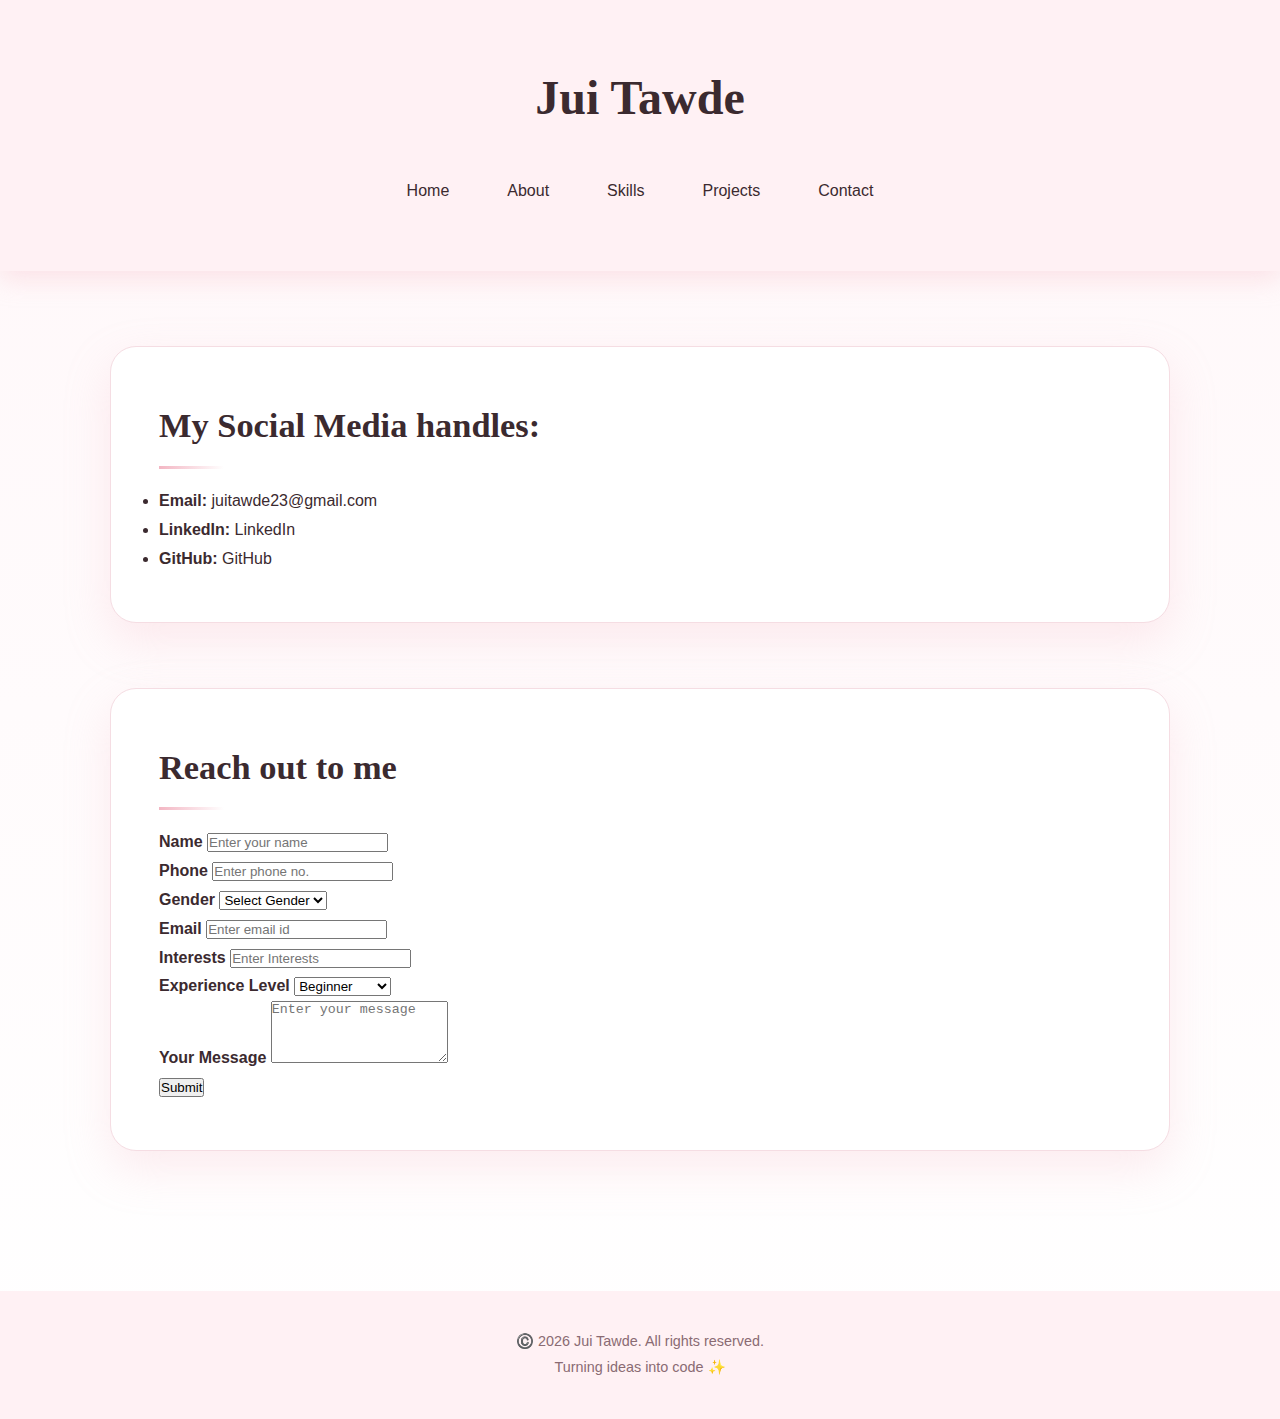
<file: contact.html>
<!DOCTYPE html>
<html lang="en">
<head>
    <meta charset="UTF-8">
    <meta name="viewport" content="width=device-width, initial-scale=1.0">
    <title>Contact</title>
    <link rel="stylesheet" href="style.css">
</head>
<body>
    <header>
    <div align="center">
       <h1 class="logo">Jui Tawde</h1>
       <nav>
       <a href="index.html">Home</a>
       <a href="about.html">About</a>
       <a href="skills.html">Skills</a>
       <a href="projects.html">Projects</a>
       <a href="contact.html">Contact</a>
    </nav>
    </div>
  </header>
    <main>
        <section class="Connect">
        <h2><strong>My Social Media handles:</strong></h2>
        <ul>
         <li><p><strong>Email: </strong>juitawde23@gmail.com</p></li>
         <li><p><strong>LinkedIn: </strong><a href="https://www.linkedin.com/in/jui-tawde-788210385/" target="_blank">LinkedIn</a></p></li>
         <li><p><strong>GitHub: </strong><a href="https://github.com/juitawde" target="_blank">GitHub</a> </p></li>
        </ul>
        </section>
    
        <section id="form">
        <h2><strong>Reach out to me</strong></h2>
        <form action="https://formspree.io/f/xkoonqkl" method="POST">
        <input type="hidden" name="_next" value="thankyou.html">
        <input type="hidden" name="_subject" value="New Portfolio Contact Form">
        <input type="hidden" name="_captcha" value="false">
        <input type="hidden" name="_template" value="table">

        <!-- Form details start here -->
        <div>
            <label for="name"><strong>Name</strong></label>
            <input id="name" type="text" name="name" placeholder="Enter your name" required>
        </div>

        <div>
            <label for="phone"><strong>Phone</strong></label>
            <input id="phone" type="tel" name="phone" placeholder="Enter phone no." required>
        </div>

        <div>
            <label for="gender"><strong>Gender</strong></label>
            <select id="gender" name="gender" required>
                <option value="" disabled selected>Select Gender</option>
                <option value="male">Male</option>
                <option value="female">Female</option>
                <option value="other">Other</option>
            </select>
        </div>

        <div>
            <label for="email"><strong>Email</strong></label>
            <input id="email" type="email" name="email" placeholder="Enter email id" required>
        </div>

        <div>
            <label for="interests"><strong>Interests</strong></label>
            <input id="interests" type="text" name="interests" placeholder="Enter Interests" required>
        </div>

        <div>
            <label for="experience level"><strong>Experience Level</strong></label>
            <select id="experience level" name="experience" required>
                <option value="Beginner">Beginner</option>
                <option value="Intermediate">Intermediate</option>
                <option value="Advanced">Advanced</option>
            </select>
        </div>

        <div>
            <label for="Your Message"><strong>Your Message</strong></label>
            <textarea id="Your Message" name="message" placeholder="Enter your message" rows="4"></textarea>
        </div>

        <div>
            <button type="submit">Submit</button>
        </div>
        
        </form>
        </section>

</body>
</html>
    </main>
    
    <footer>
        <p>©️ 2026 Jui Tawde. All rights reserved.</p>
        <p>Turning ideas into code ✨</p>
    </footer>
</body>
</html>
</file>
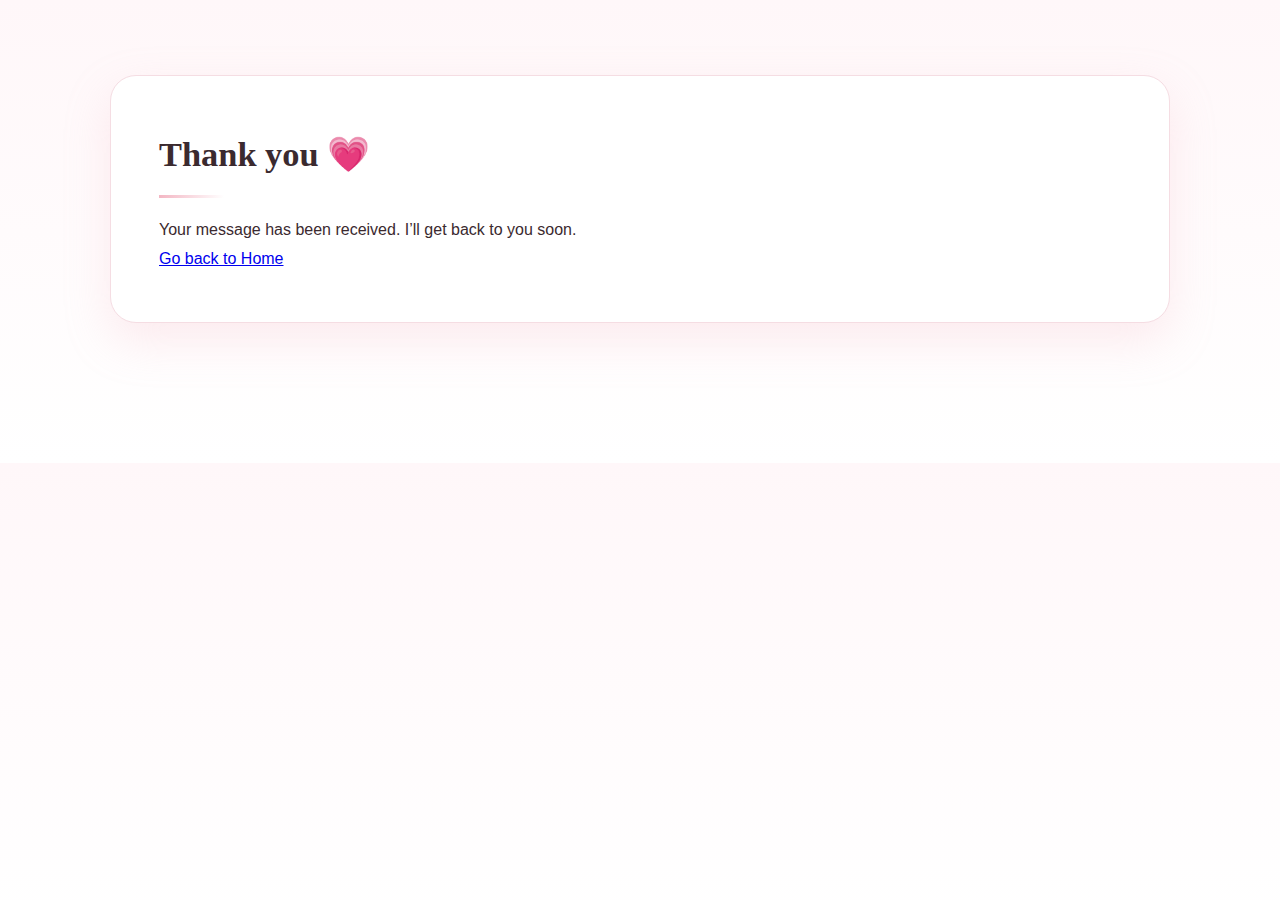
<file: thankyou.html>
<!DOCTYPE html>
<html>
<head>
  <title>Thank You</title>
  <link rel="stylesheet" href="style.css">
</head>
<body>
  <main>
    <section>
      <h2><strong>Thank you 💗</strong></h2>
      <p>Your message has been received. I’ll get back to you soon.</p>
      <a href="index.html">Go back to Home</a>
    </section>
  </main>
</body>
</html>
</file>
<file: style.css>
/* RESET */
* {
    margin: 0;
    padding: 0;
    box-sizing: border-box;
}

html {
    scroll-behavior: smooth;
}

/* ROSE PASTEL THEME */
:root {
    --bg: #fff7f9;
    --card: #ffffff;
    --beige: #fff1f4;
    --rose: #f3b6c3;
    --rose-soft: #fde1e7;
    --text: #3b2a2f;
    --muted: #8a6b73;
    --border: #f5dde3;
}

/* BODY */
body {
    font-family: 'Poppins', sans-serif;
    background: linear-gradient(180deg, #fff7f9, #ffffff);
    color: var(--text);
    line-height: 1.8;
}

/* HEADER */
header {
    background: var(--beige);
    padding: 55px 20px;
    box-shadow: 0 8px 24px rgba(243,182,195,0.35);
}

/* MAIN HEADING */
header h1 {
    font-family: 'Playfair Display', serif;
    font-size: 3rem;
    margin-bottom: 26px;
    transition: all 0.4s ease;
}

header h1:hover {
    color: #c96b85;
    text-shadow: 0 6px 20px rgba(243,182,195,0.65);
}

/* NAV */
nav {
    display: flex;
    justify-content: center;
    gap: 14px;
}

nav a {
    text-decoration: none;
    padding: 10px 22px;
    border-radius: 999px;
    font-weight: 500;
    color: var(--text);
    transition: all 0.35s ease;
}

nav a:hover {
    background: #ffffff;
    color: #c96b85;
    box-shadow: 
        0 8px 20px rgba(243,182,195,0.45),
        inset 0 0 0 1px var(--border);
    transform: translateY(-2px);
}

nav a:active {
    transform: scale(0.96);
}

/* MAIN */
main {
    max-width: 1100px;
    margin: auto;
    padding: 75px 20px;
}

/* GENERAL SECTIONS */
section {
    background: var(--card);
    padding: 48px;
    margin-bottom: 65px;
    border-radius: 26px;
    border: 1px solid var(--border);
    box-shadow: 0 18px 45px rgba(243,182,195,0.25);
    animation: fadeUp 0.9s ease;
}

/* SECTION HEADINGS */
section h2 {
    font-family: 'Playfair Display', serif;
    font-size: 2.15rem;
    margin-bottom: 30px;
    position: relative;
    transition: all 0.4s ease;
}

section h2::after {
    content: "";
    width: 65px;
    height: 3px;
    background: linear-gradient(90deg, var(--rose), transparent);
    position: absolute;
    bottom: -12px;
    left: 0;
}

section h2:hover {
    color: #c96b85;
    text-shadow: 0 6px 20px rgba(243,182,195,0.55);
    letter-spacing: 1px;
}

/* HOME PAGE */
.home-intro {
    text-align: center;
}

.home-intro p {
    color: var(--muted);
    font-size: 1.05rem;
}

.home-cards {
    display: grid;
    grid-template-columns: repeat(auto-fit, minmax(260px, 1fr));
    gap: 32px;
    margin-top: 45px;
}

.card {
    background: var(--beige);
    padding: 32px;
    border-radius: 24px;
    text-align: center;
    transition: all 0.4s ease;
}

.card img {
    width: 100%;
    max-height: 180px;
    object-fit: cover;
    border-radius: 18px;
    margin: 18px 0;
}

.card:hover {
    background: var(--rose-soft);
    transform: translateY(-6px);
    box-shadow: 0 20px 40px rgba(243,182,195,0.55);
}

/* ABOUT */
.About p {
    color: var(--muted);
    font-size: 1.08rem;
}

.About img {
    margin-top: 28px;
    border-radius: 22px;
    width: 100%;
    max-width: 450px;
}

/* SKILLS */
.Skills ul {
    display: grid;
    grid-template-columns: repeat(auto-fit, minmax(220px, 1fr));
    gap: 24px;
    list-style: none;
}

.Skills img {
    width: 100%;
    border-radius: 18px;
    margin-bottom: 10px;
}

.Skills li {
    background: var(--beige);
    padding: 16px;
    border-radius: 18px;
    transition: all 0.35s ease;
}

.Skills li:hover {
    background: var(--rose-soft);
    transform: translateY(-4px);
    box-shadow: 0 10px 22px rgba(243,182,195,0.55);
}

/* PROJECTS */
.Projects img {
    margin-top: 18px;
    border-radius: 22px;
    border: 1px solid var(--border);
    box-shadow: 0 12px 28px rgba(243,182,195,0.35);
    transition: all 0.45s ease;
}

.Projects img:hover {
    transform: scale(1.05);
    box-shadow: 0 22px 48px rgba(243,182,195,0.6);
}

/* CONNECT */
.Connect a {
    color: var(--text);
    text-decoration: none;
    position: relative;
}

.Connect a::after {
    content: "";
    width: 0%;
    height: 2px;
    background: var(--rose);
    position: absolute;
    left: 0;
    bottom: -4px;
    transition: width 0.3s ease;
}

.Connect a:hover::after {
    width: 100%;
}

/* FOOTER */
footer {
    text-align: center;
    padding: 38px;
    background: var(--beige);
    color: var(--muted);
    font-size: 0.9rem;
}

/* ANIMATION */
@keyframes fadeUp {
    from {
        opacity: 0;
        transform: translateY(28px);
    }
    to {
        opacity: 1;
        transform: translateY(0);
    }
}
</file>
